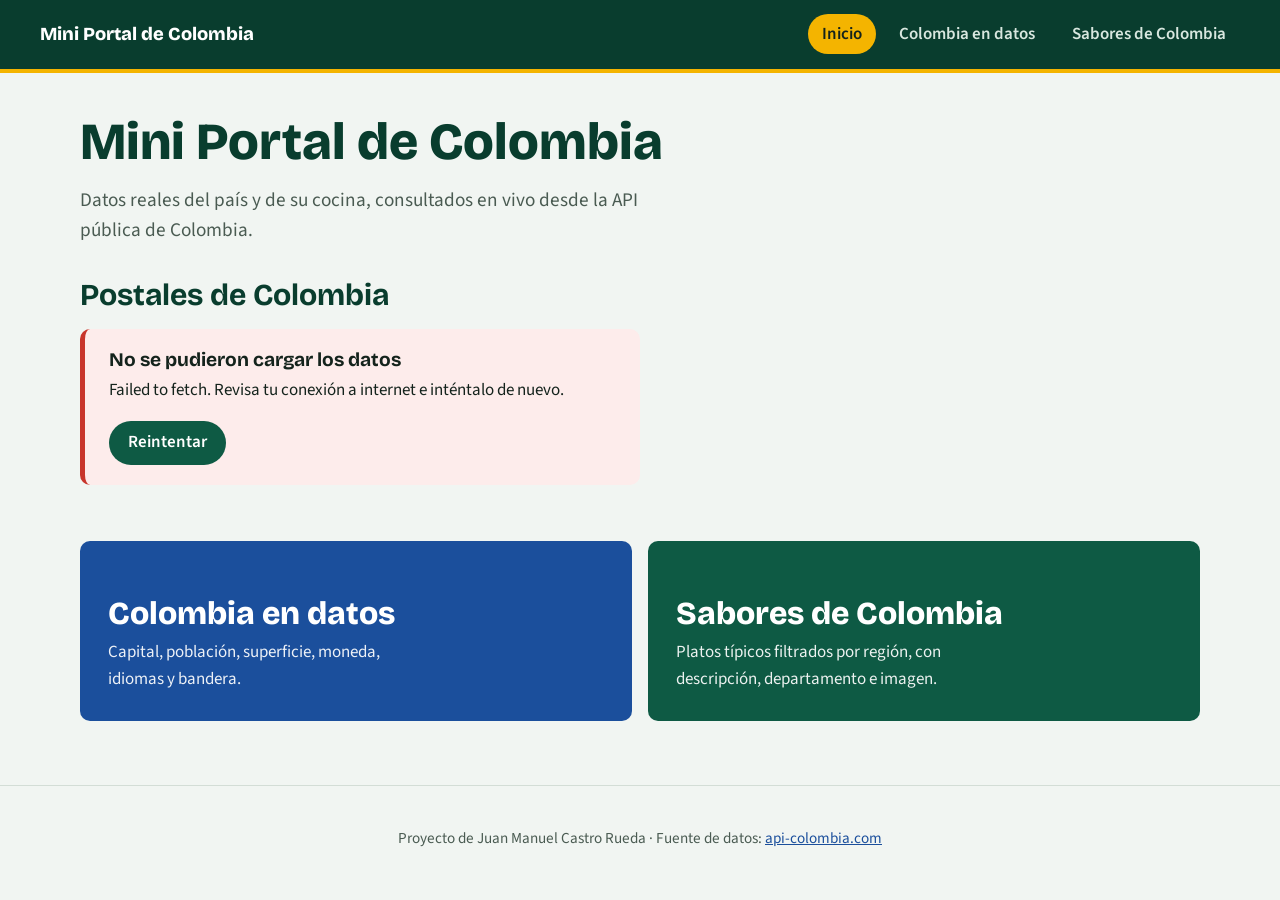
<file: index.html>
<!DOCTYPE html>
<html lang="es">
<head>
  <meta charset="UTF-8">
  <meta name="viewport" content="width=device-width, initial-scale=1">
  <title>Mini Portal de Colombia</title>
  <meta name="description" content="Portal informativo sobre Colombia que consume la API pública api-colombia.com">
  <link rel="preconnect" href="https://fonts.googleapis.com">
  <link rel="preconnect" href="https://fonts.gstatic.com" crossorigin>
  <link href="https://fonts.googleapis.com/css2?family=Bricolage+Grotesque:wght@500;700;800&family=Source+Sans+3:wght@400;600&display=swap" rel="stylesheet">
  <link rel="stylesheet" href="css/styles.css">
  <link rel="icon" href="data:image/svg+xml,<svg xmlns=%22http://www.w3.org/2000/svg%22 viewBox=%220 0 100 100%22><text y=%22.9em%22 font-size=%2290%22>☕</text></svg>">
</head>
<body>

  <nav class="topbar" aria-label="Navegación principal">
    <a class="topbar__brand" href="index.html">Mini Portal de Colombia</a>
    <ul class="topbar__links">
      <li><a href="index.html" aria-current="page">Inicio</a></li>
      <li><a href="pagina1.html">Colombia en datos</a></li>
      <li><a href="pagina2.html">Sabores de Colombia</a></li>
    </ul>
  </nav>

  <main class="container">
    <header class="intro">
      <h1 class="page-title">Mini Portal de Colombia</h1>
      <p class="intro__text">Datos reales del país y de su cocina, consultados en vivo desde la API pública de Colombia.</p>
    </header>

    <section class="section" aria-labelledby="titulo-carrusel">
      <h2 id="titulo-carrusel" class="section-title">Postales de Colombia</h2>
      <div id="carrusel"></div>
    </section>

    <section class="section" aria-label="Secciones del portal">
      <div class="tiles">
        <a class="home-link home-link--data" href="pagina1.html">
          <span class="home-link__title">Colombia en datos</span>
          <span class="home-link__text">Capital, población, superficie, moneda, idiomas y bandera.</span>
        </a>
        <a class="home-link home-link--food" href="pagina2.html">
          <span class="home-link__title">Sabores de Colombia</span>
          <span class="home-link__text">Platos típicos filtrados por región, con descripción, departamento e imagen.</span>
        </a>
      </div>
    </section>

    <section class="section" id="seccion-galeria" aria-labelledby="titulo-galeria">
      <h2 id="titulo-galeria" class="section-title">Galería</h2>
      <div id="galeria"></div>
    </section>
  </main>

  <dialog id="visor" class="viewer" aria-label="Imagen ampliada">
    <img id="visor-img" class="viewer__img" alt="">
    <div class="viewer__bar">
      <p id="visor-titulo" class="viewer__title"></p>
      <button id="visor-cerrar" class="btn" type="button">Cerrar</button>
    </div>
  </dialog>

  <footer class="site-footer">
    <p>Proyecto de Juan Manuel Castro Rueda · Fuente de datos: <a href="https://api-colombia.com/" target="_blank" rel="noopener">api-colombia.com</a></p>
  </footer>

  <script src="js/utils.js"></script>
  <script src="js/inicio.js"></script>
</body>
</html>
</file>
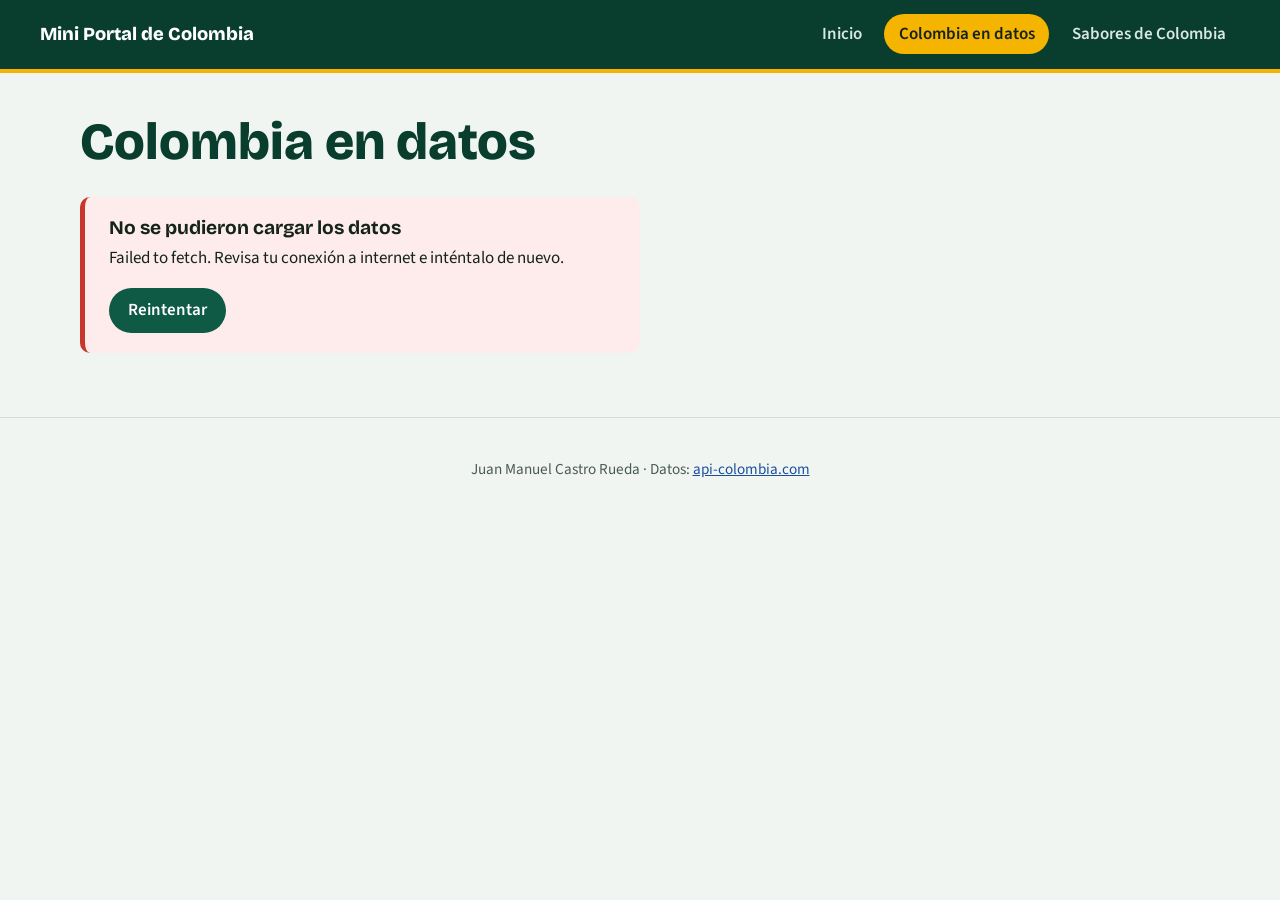
<file: pagina1.html>
<!DOCTYPE html>
<html lang="es">
<head>
  <meta charset="UTF-8">
  <meta name="viewport" content="width=device-width, initial-scale=1">
  <title>Colombia en datos · Mini Portal de Colombia</title>
  <link rel="preconnect" href="https://fonts.googleapis.com">
  <link rel="preconnect" href="https://fonts.gstatic.com" crossorigin>
  <link href="https://fonts.googleapis.com/css2?family=Bricolage+Grotesque:wght@500;700;800&family=Source+Sans+3:wght@400;600&display=swap" rel="stylesheet">
  <link rel="stylesheet" href="css/styles.css">
  <link rel="icon" href="data:image/svg+xml,<svg xmlns=%22http://www.w3.org/2000/svg%22 viewBox=%220 0 100 100%22><text y=%22.9em%22 font-size=%2290%22>☕</text></svg>">
</head>
<body>

  <nav class="topbar" aria-label="Navegación principal">
    <a class="topbar__brand" href="index.html">Mini Portal de Colombia</a>
    <ul class="topbar__links">
      <li><a href="index.html">Inicio</a></li>
      <li><a href="pagina1.html" aria-current="page">Colombia en datos</a></li>
      <li><a href="pagina2.html">Sabores de Colombia</a></li>
    </ul>
  </nav>

  <main class="container">
    <h1 class="page-title">Colombia en datos</h1>
    <section id="contenido"></section>
  </main>

  <footer class="site-footer">
    <p>Juan Manuel Castro Rueda · Datos: <a href="https://api-colombia.com/" target="_blank" rel="noopener">api-colombia.com</a></p>
  </footer>

  <script src="js/utils.js"></script>
  <script src="js/colombia.js"></script>
</body>
</html>
</file>
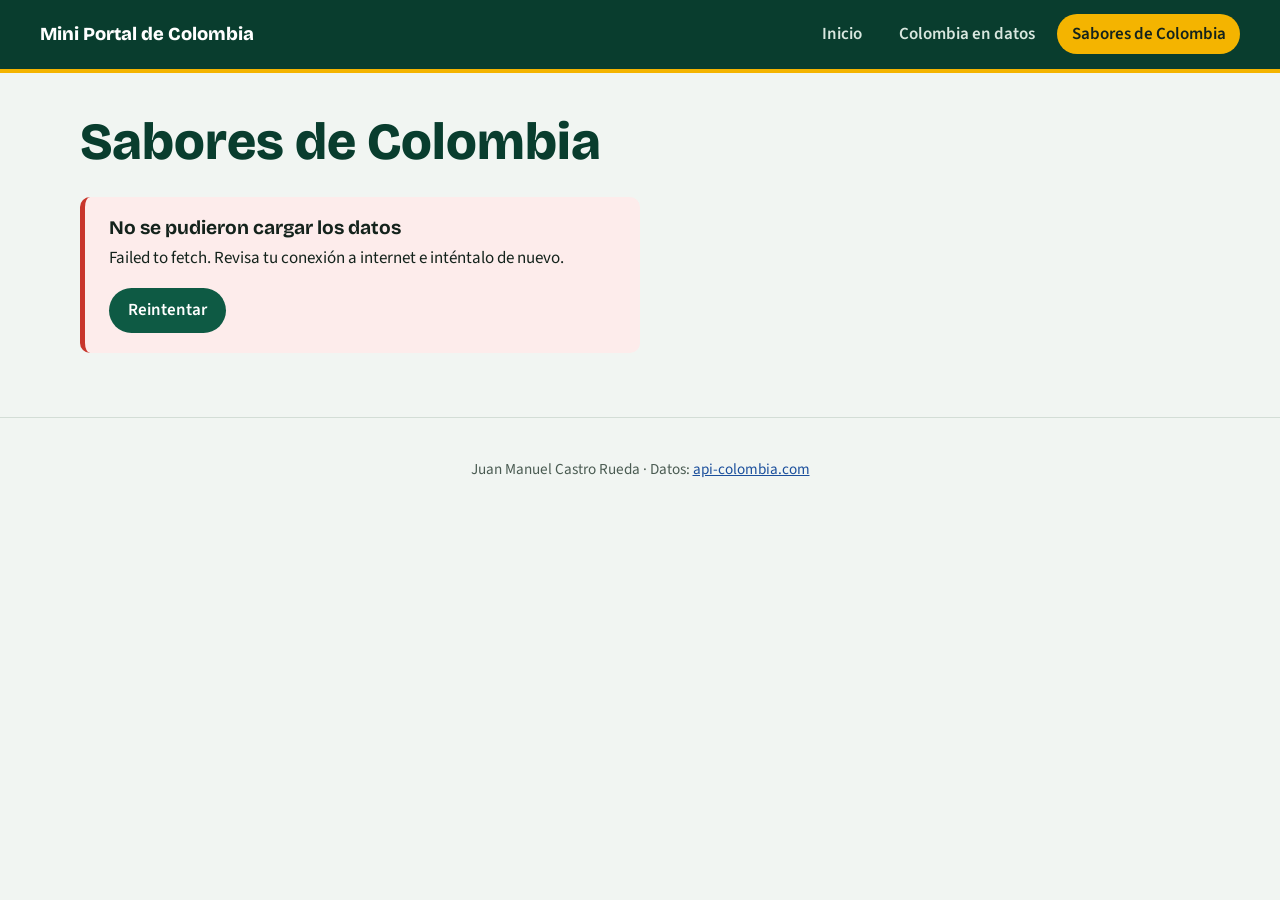
<file: pagina2.html>
<!DOCTYPE html>
<html lang="es">
<head>
  <meta charset="UTF-8">
  <meta name="viewport" content="width=device-width, initial-scale=1">
  <title>Sabores de Colombia · Mini Portal de Colombia</title>
  <link rel="preconnect" href="https://fonts.googleapis.com">
  <link rel="preconnect" href="https://fonts.gstatic.com" crossorigin>
  <link href="https://fonts.googleapis.com/css2?family=Bricolage+Grotesque:wght@500;700;800&family=Source+Sans+3:wght@400;600&display=swap" rel="stylesheet">
  <link rel="stylesheet" href="css/styles.css">
  <link rel="icon" href="data:image/svg+xml,<svg xmlns=%22http://www.w3.org/2000/svg%22 viewBox=%220 0 100 100%22><text y=%22.9em%22 font-size=%2290%22>☕</text></svg>">
</head>
<body>

  <nav class="topbar" aria-label="Navegación principal">
    <a class="topbar__brand" href="index.html">Mini Portal de Colombia</a>
    <ul class="topbar__links">
      <li><a href="index.html">Inicio</a></li>
      <li><a href="pagina1.html">Colombia en datos</a></li>
      <li><a href="pagina2.html" aria-current="page">Sabores de Colombia</a></li>
    </ul>
  </nav>

  <main class="container">
    <h1 class="page-title">Sabores de Colombia</h1>
    <p id="contador" class="counter" aria-live="polite"></p>
    <section id="contenido"></section>
  </main>

  <footer class="site-footer">
    <p>Juan Manuel Castro Rueda · Datos: <a href="https://api-colombia.com/" target="_blank" rel="noopener">api-colombia.com</a></p>
  </footer>

  <script src="js/utils.js"></script>
  <script src="js/sabores.js"></script>
</body>
</html>
</file>
<file: css/styles.css>
:root {
  --bg: #f1f5f2;
  --surface: #ffffff;
  --ink: #14231c;
  --ink-soft: #4a5b52;
  --line: #d3ddd6;
  --green: #0e5a44;
  --green-dark: #093d2e;
  --sun: #f4b400;
  --sky: #1b4f9c;
  --red: #c8352b;
  --night: #0f1f18;

  --font-title: "Bricolage Grotesque", "Trebuchet MS", system-ui, sans-serif;
  --font-body: "Source Sans 3", "Segoe UI", system-ui, sans-serif;

  --radius: 10px;
  --max-width: 1120px;
}

*, *::before, *::after { box-sizing: border-box; }

html { -webkit-text-size-adjust: 100%; text-size-adjust: 100%; }

body {
  margin: 0;
  background: var(--bg);
  color: var(--ink);
  font-family: var(--font-body);
  font-size: 1.0625rem;
  line-height: 1.6;
  overflow-x: hidden;
}

img { max-width: 100%; display: block; }
a { color: var(--sky); }

a:focus-visible,
button:focus-visible,
input:focus-visible {
  outline: 3px solid var(--sun);
  outline-offset: 2px;
}

h1, h2, h3 {
  font-family: var(--font-title);
  line-height: 1.15;
  margin: 0;
}

.topbar {
  display: flex;
  flex-wrap: wrap;
  align-items: center;
  justify-content: space-between;
  gap: 0.75rem 2rem;
  padding: 0.9rem clamp(1rem, 4vw, 2.5rem);
  background: var(--green-dark);
  border-bottom: 4px solid var(--sun);
}

.topbar__brand {
  color: #fff;
  font-family: var(--font-title);
  font-weight: 800;
  font-size: 1.15rem;
  text-decoration: none;
}

.topbar__links {
  display: flex;
  flex-wrap: wrap;
  gap: 0.5rem;
  list-style: none;
  margin: 0;
  padding: 0;
}

.topbar__links a {
  display: block;
  padding: 0.4rem 0.9rem;
  border-radius: 999px;
  color: #d8e7df;
  text-decoration: none;
  font-weight: 600;
}

.topbar__links a:hover { background: rgba(255, 255, 255, 0.12); }
.topbar__links a[aria-current="page"] { background: var(--sun); color: var(--ink); }

.container {
  width: min(100% - 2rem, var(--max-width));
  margin: 2.5rem auto 4rem;
}

.page-title {
  font-size: clamp(1.9rem, 5vw, 3.25rem);
  font-weight: 800;
  color: var(--green-dark);
  margin-bottom: 1.5rem;
}

.section { margin-bottom: 3.5rem; }

.section-title {
  font-size: clamp(1.4rem, 3vw, 1.9rem);
  font-weight: 700;
  color: var(--green-dark);
  margin-bottom: 1rem;
}

.site-footer {
  padding: 1.5rem 1rem;
  text-align: center;
  color: var(--ink-soft);
  font-size: 0.95rem;
  border-top: 1px solid var(--line);
}

.loading {
  display: flex;
  align-items: center;
  gap: 0.9rem;
  padding: 2rem 0;
  color: var(--ink-soft);
  font-weight: 600;
}

.spinner {
  width: 1.6rem;
  height: 1.6rem;
  border: 4px solid var(--line);
  border-top-color: var(--green);
  border-radius: 50%;
  animation: giro 0.8s linear infinite;
}

@keyframes giro { to { transform: rotate(360deg); } }

.error {
  max-width: 560px;
  padding: 1.25rem 1.5rem;
  background: #fdeceb;
  border-left: 5px solid var(--red);
  border-radius: var(--radius);
}

.error h2 { font-size: 1.2rem; margin-bottom: 0.4rem; }
.error p { margin: 0 0 1rem; }

.btn {
  font: inherit;
  font-weight: 600;
  min-height: 44px;
  padding: 0.55rem 1.2rem;
  border: 0;
  border-radius: 999px;
  background: var(--green);
  color: #fff;
  cursor: pointer;
}

.btn:hover { background: var(--green-dark); }

.intro { margin-bottom: 2rem; }
.intro .page-title { margin-bottom: 0.75rem; }

.intro__text {
  max-width: 56ch;
  margin: 0;
  font-size: clamp(1.05rem, 2.5vw, 1.2rem);
  color: var(--ink-soft);
}

.carousel__frame {
  position: relative;
  aspect-ratio: 16 / 7;
  min-height: 240px;
  overflow: hidden;
  border-radius: var(--radius);
  background: var(--night);
}

.carousel__slide {
  position: absolute;
  inset: 0;
  margin: 0;
  opacity: 0;
  visibility: hidden;
  transition: opacity 0.6s ease, visibility 0.6s;
}

.carousel__slide.is-active {
  opacity: 1;
  visibility: visible;
}

.carousel__img {
  width: 100%;
  height: 100%;
  object-fit: cover;
}

.carousel__caption {
  position: absolute;
  left: 0;
  right: 0;
  bottom: 0;
  display: flex;
  flex-direction: column;
  padding: 3rem 4.5rem 1.25rem 1.5rem;
  background: linear-gradient(transparent, rgba(9, 30, 22, 0.88));
  color: #fff;
}

.carousel__name {
  font-family: var(--font-title);
  font-size: clamp(1.1rem, 2.5vw, 1.6rem);
  font-weight: 700;
}

.carousel__place { font-size: 0.95rem; opacity: 0.85; }

.carousel__btn {
  position: absolute;
  top: 50%;
  display: grid;
  place-items: center;
  width: 2.8rem;
  height: 2.8rem;
  padding: 0;
  transform: translateY(-50%);
  border: 0;
  border-radius: 50%;
  background: rgba(255, 255, 255, 0.9);
  color: var(--green-dark);
  font-size: 1.6rem;
  line-height: 1;
  cursor: pointer;
}

.carousel__btn:hover { background: var(--sun); }
.carousel__btn--prev { left: 0.75rem; }
.carousel__btn--next { right: 0.75rem; }

.carousel__dots {
  display: flex;
  justify-content: center;
  flex-wrap: wrap;
  gap: 0.15rem;
  margin-top: 0.6rem;
}

.carousel__dot {
  position: relative;
  width: 1.5rem;
  height: 1.5rem;
  padding: 0;
  border: 0;
  background: none;
  cursor: pointer;
}

.carousel__dot::before {
  content: "";
  position: absolute;
  inset: 0.325rem;
  border: 2px solid var(--green);
  border-radius: 50%;
}

.carousel__dot.is-active::before { background: var(--green); }

.tiles {
  display: grid;
  grid-template-columns: repeat(auto-fit, minmax(min(100%, 260px), 1fr));
  gap: 1rem;
}

.home-link {
  display: flex;
  flex-direction: column;
  justify-content: flex-end;
  gap: 0.5rem;
  min-height: 180px;
  padding: 1.75rem;
  border-radius: var(--radius);
  color: #fff;
  text-decoration: none;
  transition: filter 0.2s;
}

.home-link:hover { filter: brightness(1.12); }
.home-link--data { background: var(--sky); }
.home-link--food { background: var(--green); }

.home-link__title {
  font-family: var(--font-title);
  font-weight: 800;
  font-size: clamp(1.5rem, 3vw, 2rem);
  line-height: 1.1;
}

.home-link__text { max-width: 40ch; opacity: 0.92; }

.gallery {
  display: grid;
  grid-template-columns: repeat(auto-fill, minmax(190px, 1fr));
  grid-auto-rows: 170px;
  grid-auto-flow: dense;
  gap: 0.75rem;
}

.gallery__item {
  position: relative;
  overflow: hidden;
  padding: 0;
  border: 0;
  border-radius: var(--radius);
  background: #e4ece7;
  cursor: zoom-in;
}

.gallery__img {
  width: 100%;
  height: 100%;
  object-fit: cover;
  transition: transform 0.4s ease;
}

.gallery__item:hover .gallery__img,
.gallery__item:focus-visible .gallery__img { transform: scale(1.06); }

.gallery__caption {
  position: absolute;
  left: 0;
  right: 0;
  bottom: 0;
  padding: 0.6rem 0.8rem;
  background: rgba(9, 30, 22, 0.82);
  color: #fff;
  font-size: 0.9rem;
  font-weight: 600;
  text-align: left;
  transform: translateY(100%);
  transition: transform 0.25s ease;
}

.gallery__item:hover .gallery__caption,
.gallery__item:focus-visible .gallery__caption { transform: translateY(0); }

@media (min-width: 720px) {
  .gallery__item:nth-child(6n + 1) {
    grid-column: span 2;
    grid-row: span 2;
  }
}

@media (hover: none) {
  .gallery__caption { transform: translateY(0); }
}

.viewer {
  width: min(94vw, 980px);
  max-height: 92vh;
  padding: 0;
  border: 0;
  border-radius: var(--radius);
  background: var(--night);
  color: #fff;
}

.viewer::backdrop { background: rgba(5, 15, 10, 0.78); }

.viewer__img {
  width: 100%;
  max-height: 75vh;
  object-fit: contain;
}

.viewer__bar {
  display: flex;
  align-items: center;
  justify-content: space-between;
  gap: 1rem;
  padding: 0.9rem 1.15rem;
}

.viewer__title { margin: 0; font-weight: 600; }

.country-hero {
  display: grid;
  grid-template-columns: minmax(0, 1fr) minmax(0, 1.2fr);
  gap: 2rem;
  align-items: center;
  margin-bottom: 2.5rem;
}

.country-flag {
  width: 100%;
  aspect-ratio: 3 / 2;
  object-fit: cover;
  border-radius: var(--radius);
  box-shadow: 0 6px 20px rgba(20, 35, 28, 0.18);
  background: var(--line);
}

.country-capital {
  color: var(--ink-soft);
  font-size: 1.1rem;
  margin: 0 0 0.25rem;
}

.country-name {
  font-size: clamp(2rem, 5vw, 3rem);
  font-weight: 800;
}

.country-desc {
  margin: 1rem 0 0;
  max-width: 62ch;
}

.facts {
  display: grid;
  grid-template-columns: repeat(auto-fill, minmax(min(100%, 260px), 1fr));
  gap: 0 2.5rem;
  margin: 0;
  padding: 0;
}

.fact {
  display: flex;
  justify-content: space-between;
  gap: 1rem;
  padding: 0.85rem 0;
  border-bottom: 1px solid var(--line);
}

.fact dt { color: var(--ink-soft); }
.fact dd { margin: 0; font-weight: 600; text-align: right; overflow-wrap: anywhere; }

.counter {
  margin: 0 0 1.25rem;
  font-weight: 600;
  color: var(--green);
}

.filters {
  display: flex;
  flex-wrap: wrap;
  gap: 0.5rem;
  margin-bottom: 1.25rem;
}

.chip {
  font: inherit;
  font-weight: 600;
  min-height: 44px;
  padding: 0.4rem 1rem;
  border: 2px solid var(--line);
  border-radius: 999px;
  background: var(--surface);
  color: var(--ink);
  cursor: pointer;
}

.chip:hover { border-color: var(--green); }

.chip[aria-pressed="true"] {
  background: var(--green);
  border-color: var(--green);
  color: #fff;
}

.search {
  width: min(100%, 420px);
  min-height: 44px;
  margin-bottom: 1.75rem;
  padding: 0.7rem 1rem;
  font: inherit;
  border: 2px solid var(--line);
  border-radius: 999px;
  background: var(--surface);
}

.search:focus { border-color: var(--green); }

.dish-grid {
  display: grid;
  grid-template-columns: repeat(auto-fill, minmax(min(100%, 260px), 1fr));
  gap: 1.5rem;
}

.dish {
  display: flex;
  flex-direction: column;
  overflow: hidden;
  border: 1px solid var(--line);
  border-radius: var(--radius);
  background: var(--surface);
}

.dish__img {
  width: 100%;
  aspect-ratio: 4 / 3;
  object-fit: cover;
  background: #e4ece7;
}

.dish__body {
  display: flex;
  flex-direction: column;
  gap: 0.5rem;
  padding: 1rem 1.15rem 1.25rem;
}

.dish__name { font-size: 1.3rem; font-weight: 700; }

.dish__tags {
  display: flex;
  flex-wrap: wrap;
  gap: 0.4rem;
}

.dish__dept,
.dish__region {
  padding: 0.1rem 0.7rem;
  border-radius: 999px;
  font-size: 0.85rem;
  font-weight: 600;
}

.dish__dept { background: var(--sun); color: var(--ink); }
.dish__region { border: 2px solid var(--green); color: var(--green); }

.dish__desc {
  margin: 0;
  color: var(--ink-soft);
  font-size: 0.98rem;
  display: -webkit-box;
  -webkit-line-clamp: 5;
  line-clamp: 5;
  -webkit-box-orient: vertical;
  overflow: hidden;
}

.empty { color: var(--ink-soft); padding: 1rem 0; grid-column: 1 / -1; }

@media (min-width: 1440px) {
  :root { --max-width: 1240px; }
  .dish-grid { gap: 1.75rem; }
}

@media (max-width: 1024px) {
  .container { margin: 2rem auto 3rem; }
  .country-hero { gap: 1.5rem; }
  .facts { gap: 0 1.5rem; }
}

@media (max-width: 719px) {
  body { font-size: 1rem; }

  .container { width: min(100% - 1.5rem, var(--max-width)); margin: 1.5rem auto 2.5rem; }
  .section { margin-bottom: 2.5rem; }

  .topbar { flex-direction: column; align-items: stretch; gap: 0.6rem; padding: 0.75rem 1rem; }
  .topbar__brand { text-align: center; font-size: 1.1rem; }
  .topbar__links { gap: 0.4rem; justify-content: center; }
  .topbar__links li { flex: 1 1 auto; }
  .topbar__links a { padding: 0.6rem 0.75rem; text-align: center; font-size: 0.95rem; }

  .carousel__frame { aspect-ratio: 4 / 3; min-height: 0; }
  .carousel__caption { padding: 2.5rem 1rem 1rem; }
  .carousel__btn { width: 2.5rem; height: 2.5rem; font-size: 1.4rem; }
  .carousel__btn--prev { left: 0.5rem; }
  .carousel__btn--next { right: 0.5rem; }

  .home-link { min-height: 140px; padding: 1.25rem; }
  .gallery { grid-template-columns: repeat(auto-fill, minmax(150px, 1fr)); grid-auto-rows: 140px; gap: 0.5rem; }

  .country-hero { grid-template-columns: 1fr; gap: 1.25rem; }
  .country-flag { max-width: 420px; margin-inline: auto; }
  .fact { gap: 0.75rem; }

  .filters { gap: 0.4rem; }
  .chip { padding: 0.35rem 0.85rem; font-size: 0.95rem; }
  .search { width: 100%; }
  .dish-grid { gap: 1.1rem; }

  .viewer { width: 96vw; }
  .viewer__img { max-height: 65vh; }
  .viewer__bar { padding: 0.75rem 1rem; }
}

@media (max-width: 400px) {
  .gallery { grid-template-columns: 1fr 1fr; grid-auto-rows: 120px; }
  .gallery__caption { font-size: 0.8rem; padding: 0.4rem 0.6rem; }
  .fact { flex-direction: column; gap: 0.1rem; }
  .fact dd { text-align: left; }
}

@media (prefers-reduced-motion: reduce) {
  .spinner { animation-duration: 2.5s; }
  .carousel__slide,
  .gallery__img,
  .gallery__caption,
  .home-link { transition: none; }
}
</file>
